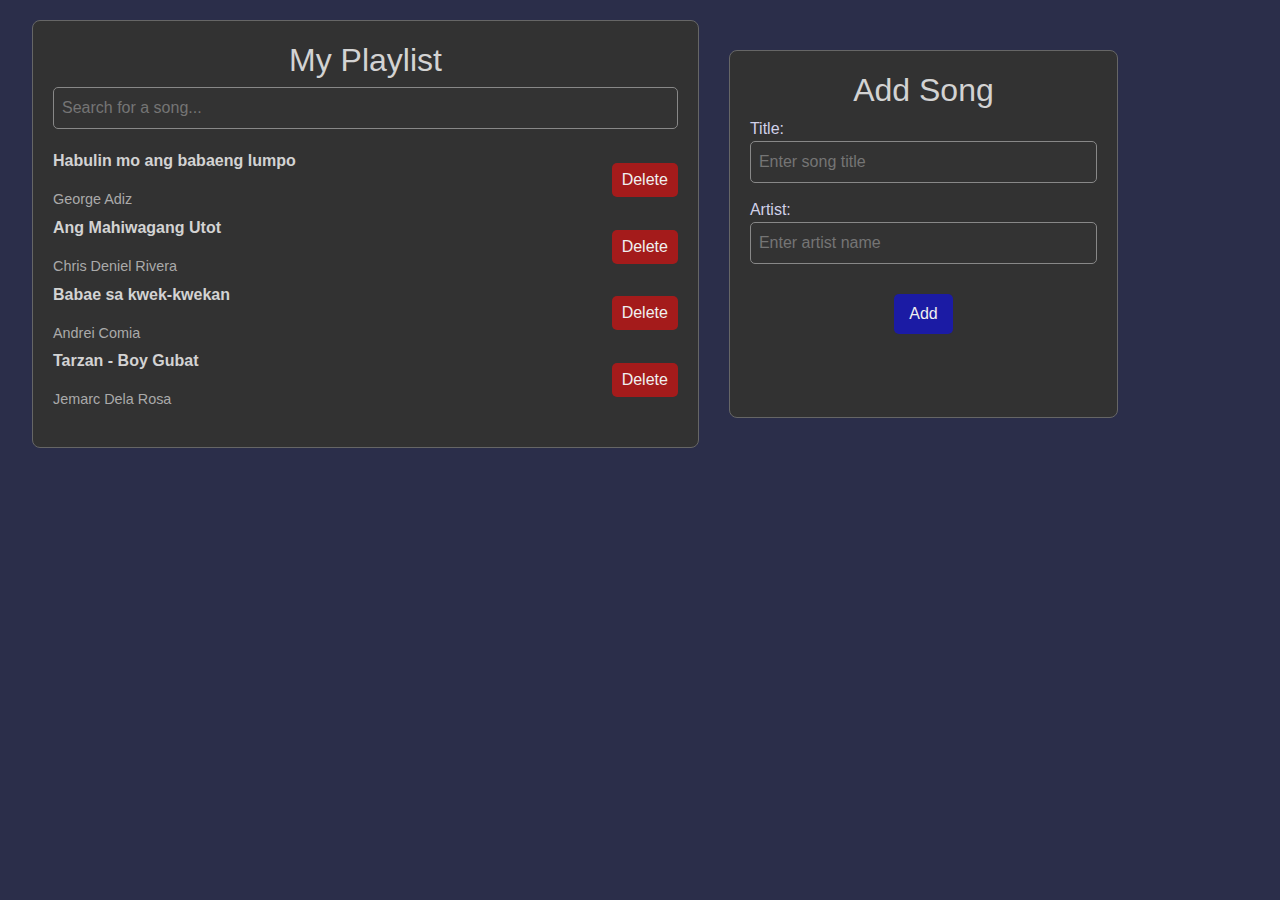
<file: Activity 2/index.html>
<!DOCTYPE html>
<html lang="en">
<head>
    <meta charset="UTF-8">
    <meta name="viewport" content="width=device-width, initial-scale=1.0">
    <link href="https://cdn.jsdelivr.net/npm/bootstrap@5.3.3/dist/css/bootstrap.min.css" rel="stylesheet" integrity="sha384-QWTKZyjpPEjISv5WaRU9OFeRpok6YctnYmDr5pNlyT2bRjXh0JMhjY6hW+ALEwIH" crossorigin="anonymous">
    <title>My Playlist</title>
    <link rel="stylesheet" href="style.css">
</head>
<body>

<div class="container">
    <div class="playlist">
        <div class="playlist-header">
            <h2>My Playlist</h2>
            <input type="text" class="search-bar" placeholder="Search for a song...">
        </div>
        
        <ul class="list-unstyled" id="songlist"> 
            <li class="song">
                <div>
                    <p class="song-title">Habulin mo ang babaeng lumpo</p>
                    <small class="artist-name">George Adiz</small>
                </div>
                <button>Delete</button>
            </li>
            <li class="song">
                <div>
                    <p class="song-title">Ang Mahiwagang Utot</p>
                    <small class="artist-name">Chris Deniel Rivera</small>
                </div>
                <button>Delete</button>
            </li>
            <li class="song">
                <div>
                    <p class="song-title">Babae sa kwek-kwekan</p>
                    <small class="artist-name">Andrei Comia</small>
                </div>
                <button>Delete</button>
            </li>
            <li class="song">
                <div>
                    <p class="song-title">Tarzan - Boy Gubat</p>
                    <small class="artist-name">Jemarc Dela Rosa</small>
                </div>
                <button>Delete</button>
            </li>
        </ul>
    </div>

    <div class="add-song">
        <h2>Add Song</h2>
        <label for="song-title">Title:</label>
        <input type="text" id="song-title" placeholder="Enter song title">
        
        <label for="artist-name">Artist:</label>
        <input type="text" id="artist-name" placeholder="Enter artist name">
        
        <button id="add-button">Add</button>
    </div>
</div>

<script src="https://cdn.jsdelivr.net/npm/bootstrap@5.3.3/dist/js/bootstrap.bundle.min.js" integrity="sha384-YvpcrYf0tY3lHB60NNkmXc5s9fDVZLESaAA55NDzOxhy9GkcIdslK1eN7N6jIeHz" crossorigin="anonymous"></script>
<script src="app.js"></script>
</body>
</html>
</file>
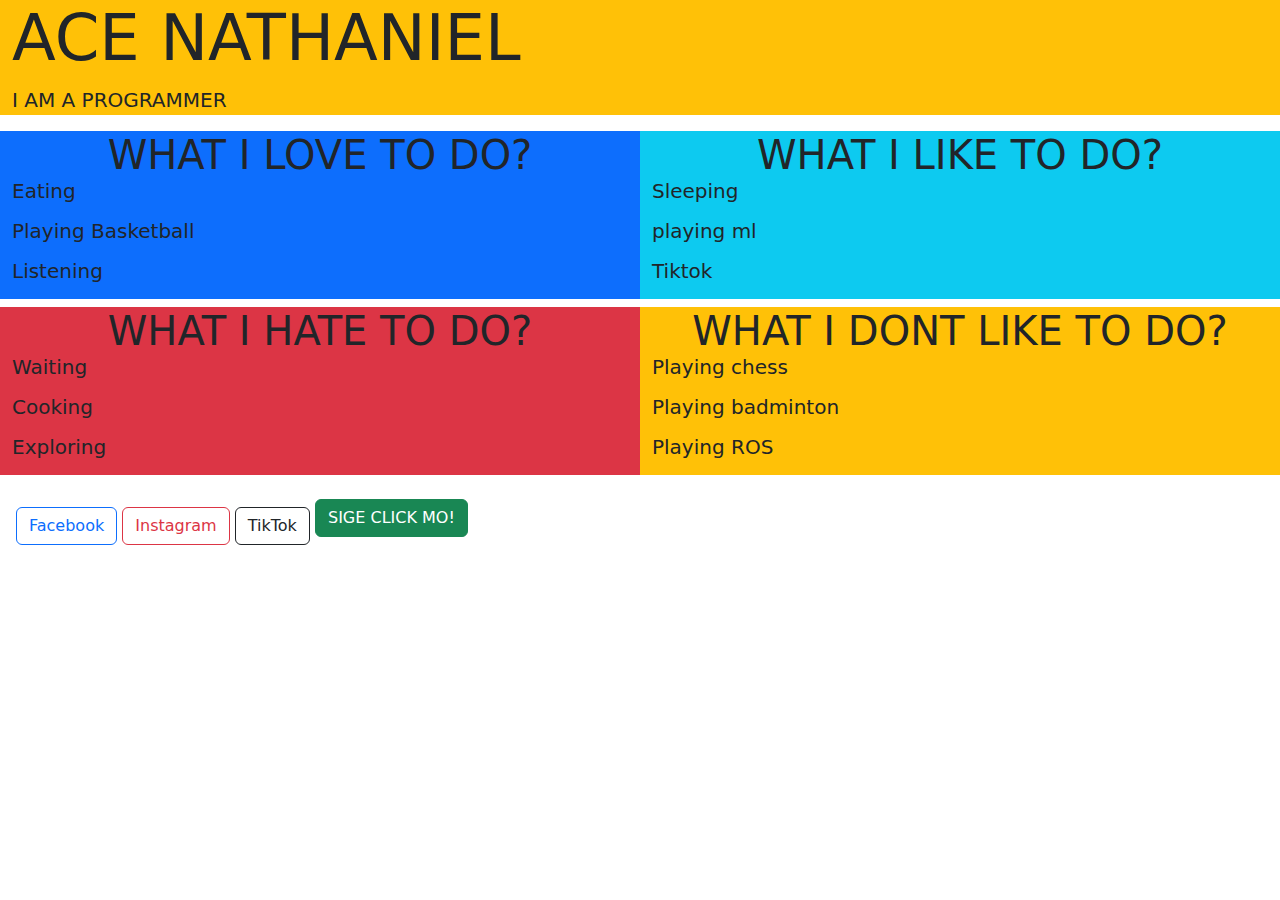
<file: Frontends/ace nathaniel.html>
<!DOCTYPE html>
<html lang="en">
<head>
    <meta charset="UTF-8">
    <meta name="viewport" content="width=device-width, initial-scale=1.0">
    <link href="https://cdn.jsdelivr.net/npm/bootstrap@5.3.3/dist/css/bootstrap.min.css" rel="stylesheet" integrity="sha384-QWTKZyjpPEjISv5WaRU9OFeRpok6YctnYmDr5pNlyT2bRjXh0JMhjY6hW+ALEwIH" crossorigin="anonymous">
    
    <title>Document</title>
</head>
<div>
    <div class="container-fluid bg-warning">
        <h1 class="display-3 mb-2">ACE NATHANIEL</h1>
        <p class="lead">I AM A PROGRAMMER</p>
    </div>

    <div class="container-fluid">
        <div class="row">
            <div class="h1 col-12 col-sm-5 col-lg-6 bg-primary text-center">
                WHAT I LOVE TO DO?
                <p class="lead bg-primary text-start">Eating</p>
                <p class="lead bg-primary text-start">Playing Basketball</p>
                <p class="lead bg-primary text-start">Listening</p>
            </div>
            <div class="h1 col-12 col-sm-5 col-lg-6 bg-info text-center">
                WHAT I LIKE TO DO?
                <p class="lead bg-info text-start">Sleeping</p>
                <p class="lead bg-info text-start">playing ml</p>
                <p class="lead bg-info text-start">Tiktok</p>
            </div>
            <div class="h1 col-12 col-sm-5 col-lg-6 bg-danger text-center">
                WHAT I HATE TO DO?
                <p class="lead bg-danger text-start">Waiting</p>
                <p class="lead bg-danger text-start">Cooking</p>
                <p class="lead bg-danger text-start">Exploring</p>
            </div>
            <div class="h1 col-12 col-sm-5 col-lg-6 bg-warning text-center">
                WHAT I DONT LIKE TO DO?
                <p class="lead bg-warning text-start">Playing chess</p>
                <p class="lead bg-warning text-start">Playing badminton</p>
                <p class="lead bg-warning text-start">Playing ROS</p>
            </div>

            <div class="p-3">
                <a href="https://www.facebook.com/" class="btn btn-outline-primary">Facebook</a>
                <a href="https://www.instagram.com/" class="btn btn-outline-danger">Instagram</a>
                <a href="https://www.tiktok.com/@hiitsme_eycii" class="btn btn-outline-dark">TikTok</a>

                <p class="btn btn-success">SIGE CLICK MO!</p>
            </div>

    </div>
</div>
</file>
<file: Activity 2/style.css>
body {
    font-family: Arial, sans-serif;
    background-color: #2b2e4a;
    color:  #d1d1e9; 
}

.container {
    display: flex;
    justify-content: space-between;
    margin: 20px;
}

.playlist {
    width: 60%;
    background-color: rgb(50, 50, 50);
    padding: 20px;
    border-radius: 8px;
    border: 1px solid #666; 
}

.add-song {
    width: 35%;
    background-color: rgb(50, 50, 50); 
    padding: 20px;
    border-radius: 8px;
    border: 1px solid #666; 
}

h2 {
    text-align: center;
    color: #d3d3d3; 
}

.search-bar,
#song-title,
#artist-name {
    width: 100%;
    padding: 8px;
    margin-bottom: 15px;
    border: 1px solid #888; 
    border-radius: 5px;
    background-color: #333; 
    color: #d3d3d3; 
}

.song {
    display: flex;
    justify-content: space-between;
    align-items: center;
    margin: 5px 0;
}

.song-title {
    font-weight: bold;
    color: #d3d3d3; 
}

.artist-name {
    display: block; 
    font-size: 0.9em; 
    color: #aaa; 
}

button {
    background-color: #a41b1b; 
    color: #f0f0f0; 
    border: none;
    padding: 5px 10px;
    border-radius: 5px;
    cursor: pointer;
    justify-content: center;
}

button:hover {
    background-color: #c60606;
}

#add-button {
    background-color: #1b1ba4; 
    color: #f0f0f0;
    border: none;
    padding: 8px 15px;
    border-radius: 5px;
    cursor: pointer;
}

#add-button:hover {
    background-color: #0d0d7f; 
}

.add-song {
    display: flex; 
    flex-direction: column; 
    margin-left: 30px;
    margin: 30px;
}

#add-button {
    align-self: center; 
    margin-top: 15px; 
}
</file>
